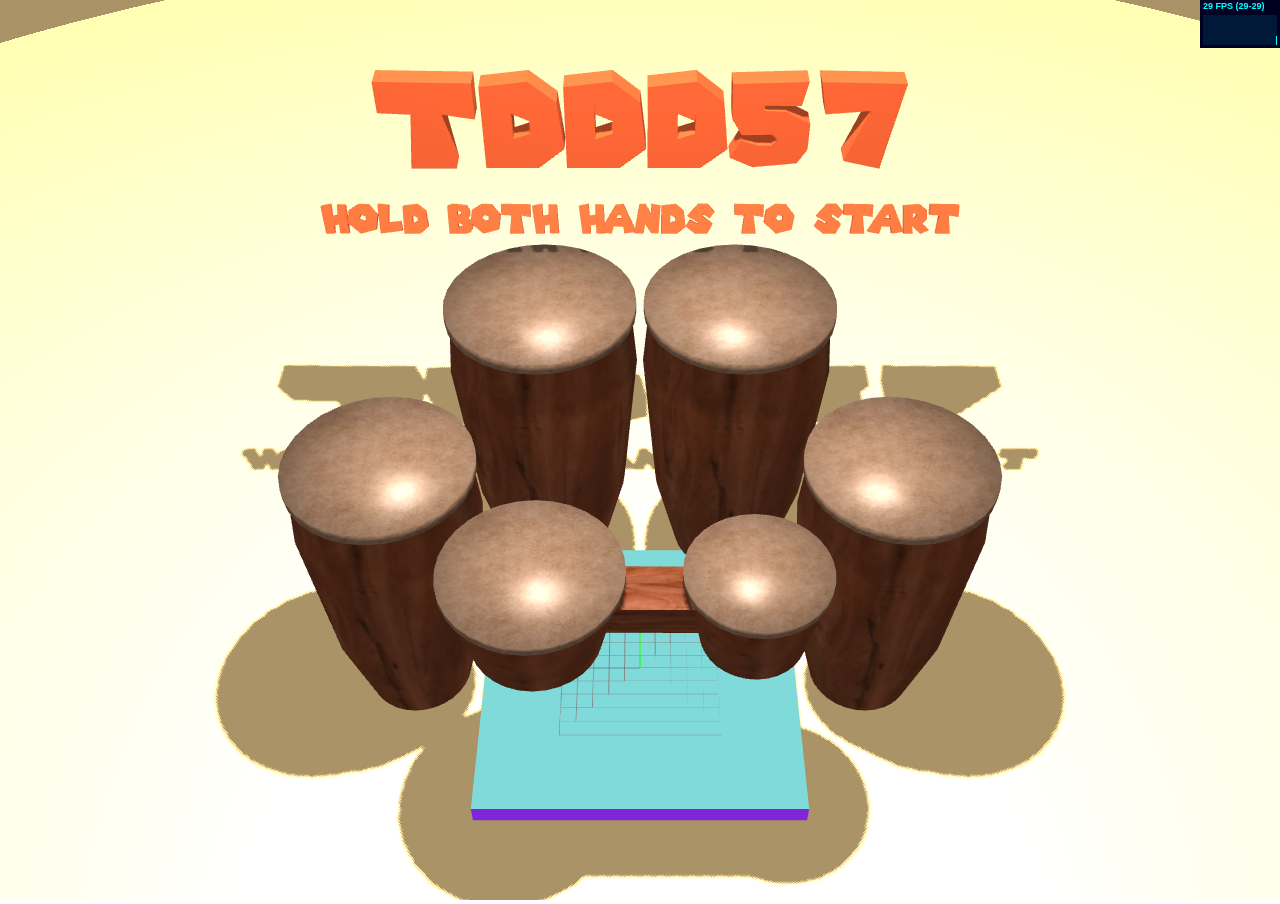
<file: index.html>
<!doctype html>
<html>
	<head>
		<meta charset="utf-8" >
		<title>TDDD57</title>
		<meta name=viewport content='width=device-width,initial-scale=1,minimum-scale=1,maximum-scale=1,user-scalable=no,minimal-ui' >
		<link href="style.css" type="text/css" rel="stylesheet" />
	</head>
	<body>
		<div id=info ></div>

		<script src="res/three.min.js"></script>
		<script src="res/OrbitControls.js"></script>
		<script src="res/OBJLoader.js"></script>
		<script src="res/MTLLoader.js"></script>
		<script src="res/stats.min.js"></script>
		<script src="res/leap-0.6.4.js"></script>

		<!-- Code -->
		<script src="js/utils.js"></script>
        <script src="js/hitArea.js"></script>
        <script src="js/drum.js"></script>
		<script src="js/note.js"></script>
		<script src="js/audioManager.js"></script>
		<script src="js/textManager.js"></script>
		<script src="js/noteManager.js"></script>
		<script src="js/preloads.js"></script>
		<script src="js/main.js"></script>
	</body>
</html>
</file>
<file: style.css>
body {
    font: 12pt monospace;
    margin: 0;
    overflow: hidden;
}

h2 {
    margin: 0
}

#aa {
    text-decoration: none;
}

#menu {
    margin: 0 20px;
    position: absolute;
}
</file>
